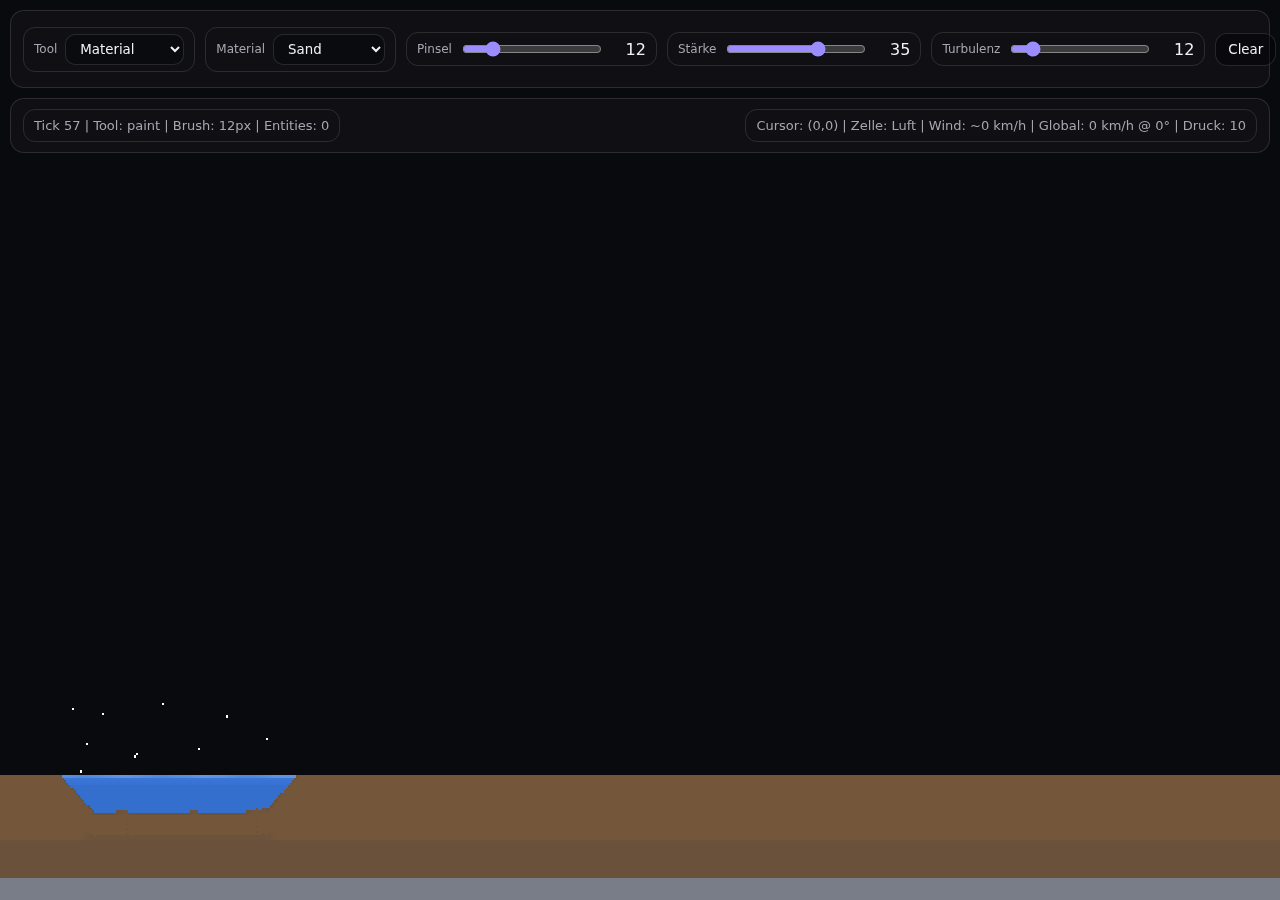
<file: index.html>
<!doctype html>
<html lang="de">
<head>
  <meta charset="utf-8" />
  <meta name="viewport" content="width=device-width,initial-scale=1" />
  <title>Pixel God Sandbox</title>
  <link rel="stylesheet" href="ui.css" />
</head>
<body>
  <div id="ui">
    <div class="row">
      <div class="group">
        <span class="label">Tool</span>
        <select id="tool">
          <option value="paint">Material</option>
          <option value="wind">Wind</option>
          <option value="pressure">Druck</option>
          <option value="temp">Temperatur</option>
          <option value="erase">Radierer</option>
        </select>
      </div>

      <div class="group">
        <span class="label">Material</span>
        <select id="material"></select>
      </div>

      <div class="group">
        <span class="label">Pinsel</span>
        <input id="brush" type="range" min="1" max="60" value="12" />
        <span id="brushVal" class="value">12</span>
      </div>

      <div class="group">
        <span class="label">Stärke</span>
        <input id="strength" type="range" min="-100" max="100" value="35" />
        <span id="strengthVal" class="value">35</span>
      </div>

      <div class="group">
        <span class="label">Turbulenz</span>
        <input id="turb" type="range" min="0" max="100" value="12" />
        <span id="turbVal" class="value">12</span>
      </div>

      <button id="clear" class="btn">Clear</button>
      <button id="pause" class="btn">Pause</button>

      <div class="group right">
        <span class="pill">V: Visualize</span>
        <span class="pill">1-9: Quick Materials</span>
        <span class="pill">Shift: Linie</span>
      </div>
    </div>

    <div class="row second">
      <div class="hud" id="hud">…</div>
      <div class="hud" id="hud2">…</div>
    </div>
  </div>

  <canvas id="c"></canvas>

  <script type="module" src="main.js"></script>
</body>
</html>
</file>
<file: ui.css>
:root { --bg: #0b0b0e; --panel: rgba(18,18,24,.72); --text: #f2f2f5; --muted:#a7a7b2; --stroke: rgba(255,255,255,.12); }
*{ box-sizing:border-box; font-family: ui-sans-serif, system-ui, -apple-system, Segoe UI, Roboto, Arial; }
body{ margin:0; background:var(--bg); color:var(--text); overflow:hidden; }
#c{
  display:block;
  width:100vw;
  height:100vh;
  image-rendering: pixelated;
  image-rendering: crisp-edges;
}
#ui{ position:fixed; left:10px; right:10px; top:10px; z-index:10; }
.row{ display:flex; gap:10px; align-items:center; padding:10px 12px; background:var(--panel); border:1px solid var(--stroke); border-radius:14px; backdrop-filter: blur(10px); }
.row.second{ margin-top:10px; justify-content:space-between; }
.group{ display:flex; align-items:center; gap:8px; padding:6px 10px; border:1px solid var(--stroke); border-radius:12px; }
.group.right{ margin-left:auto; border:none; padding:0; }
.label{ font-size:12px; color:var(--muted); }
.value{ font-variant-numeric: tabular-nums; width:34px; text-align:right; color:var(--text); }
select, input[type=range]{ accent-color: #9b8cff; }
select{ background: rgba(0,0,0,.25); color:var(--text); border:1px solid var(--stroke); border-radius:10px; padding:6px 10px; }
input[type=range]{ width:140px; }
.btn{ background: rgba(0,0,0,.35); color:var(--text); border:1px solid var(--stroke); border-radius:12px; padding:8px 12px; cursor:pointer; }
.btn:hover{ background: rgba(255,255,255,.08); }
.hud{ padding:8px 10px; border:1px solid var(--stroke); border-radius:12px; min-width:280px; color:var(--muted); font-size:13px; }
.pill{ display:inline-flex; align-items:center; gap:6px; padding:6px 10px; border:1px solid var(--stroke); border-radius:999px; color:var(--muted); font-size:12px; }
</file>
